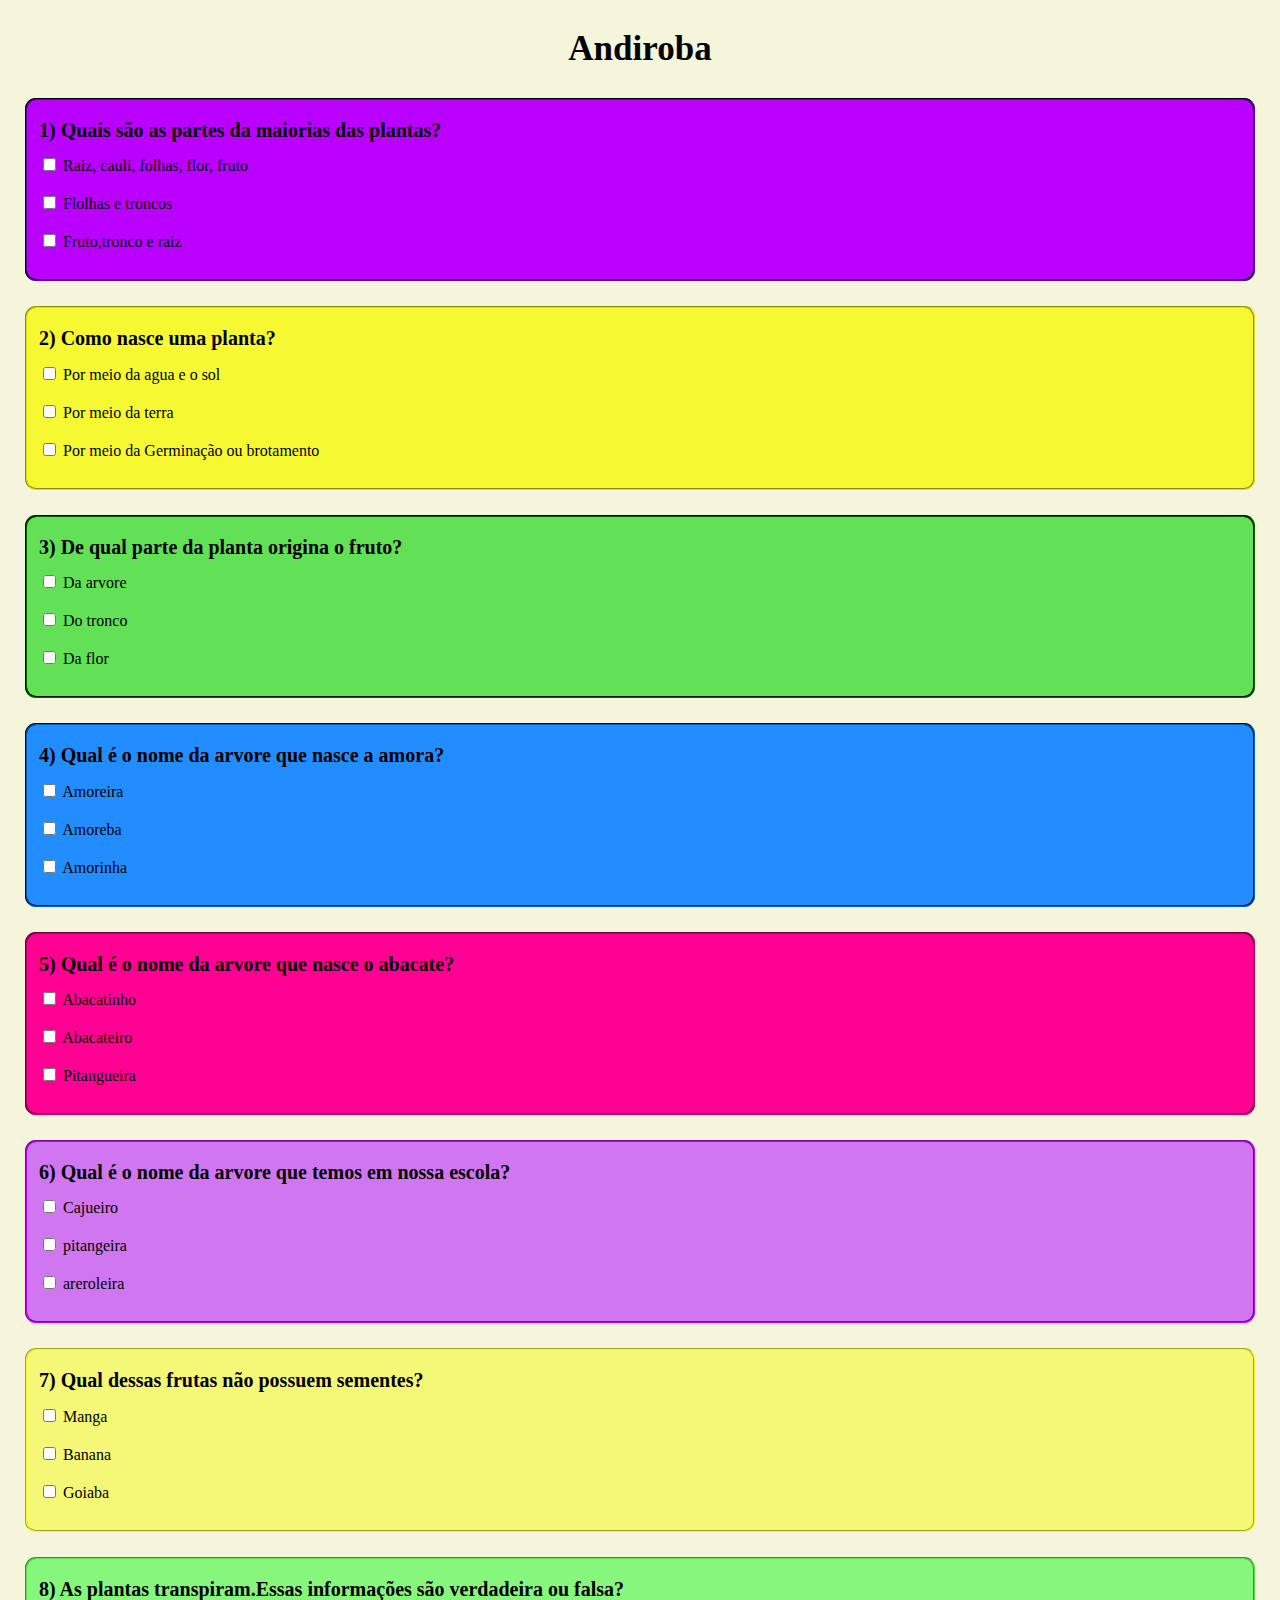
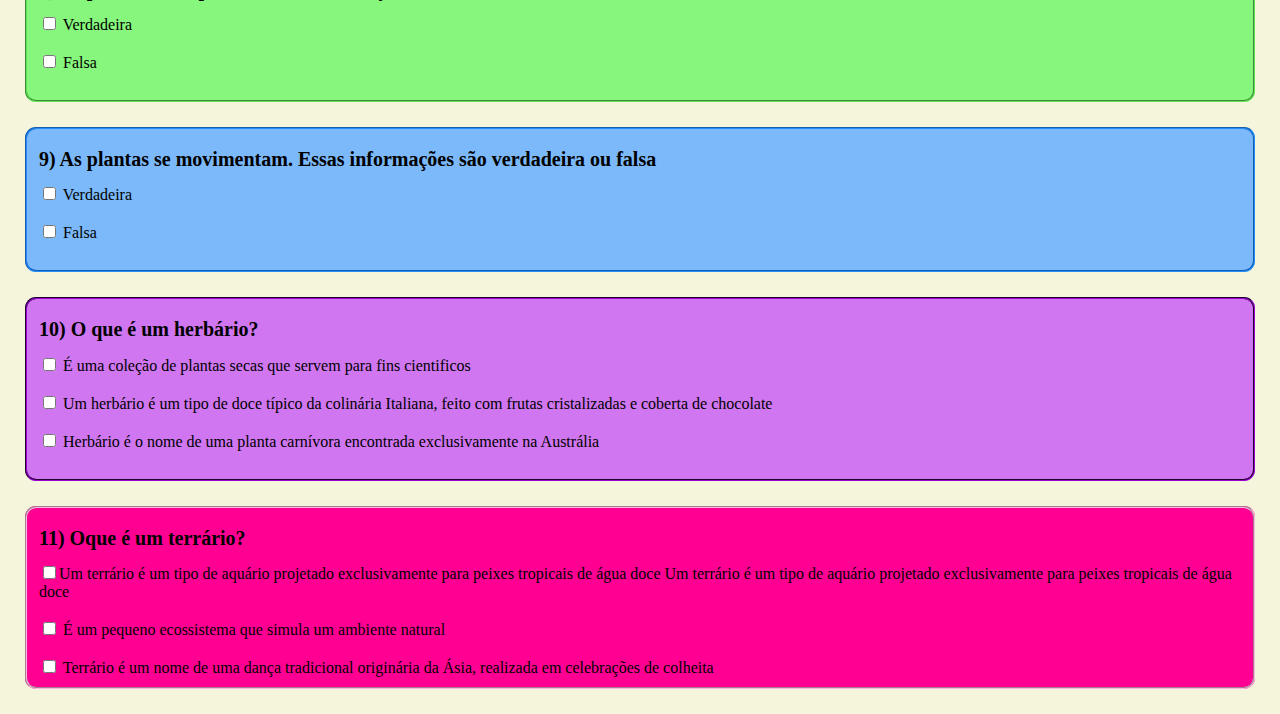
<file: quiz.html>
<!DOCTYPE html>
<html lang="en">
<head>
    <meta charset="UTF-8">
    <meta name="viewport" content="width=device-width, initial-scale=1.0">
    <title>Document</title>
    <link rel="stylesheet" href="quiz.css">
</head>
<body>
    <form>
        <h2>Andiroba</h1>
        <fieldset class="d1">
            <h1>1) Quais são as partes da maiorias das plantas?</h1>

            <input type="checkbox" name="size" id="size_1" value="Raiz, cauli, folhas, flor, fruto">
            <label for="size_1">Raiz, cauli, folhas, flor, fruto</label><br><br>

            <input type="checkbox" name="size" id="size_1" value="Flolhas e troncos">
            <label for="size_1">Flolhas e troncos</label><br><br>

            <input type="checkbox" name="size" id="size_1" value="Fruto,tronco e raiz">
            <label for="size_1">Fruto,tronco e raiz</label><br><br>

        
        </fieldset>

        <fieldset class="d2">
            <h1>2) Como nasce uma planta?</h1>

            <input type="checkbox" name="size" id="size_1" value="Por meio da agua e o sol">
            <label for="size_1">Por meio da agua e o sol</label><br><br>

            <input type="checkbox" name="size" id="size_1" value="Por meio da terra">
            <label for="size_1">Por meio da terra</label><br><br>

            <input type="checkbox" name="size" id="size_1" value="Por meio da Germinação ou brotamento ">
            <label for="size_1">Por meio da Germinação ou brotamento</label><br><br>

        </fieldset>

        <fieldset class="d3">
            <h1>3) De qual parte da planta origina o fruto?</h1>

            <input type="checkbox" name="size" id="size_1" value="Da arvore">
            <label for="size_1">Da arvore</label><br><br>

            <input type="checkbox" name="size" id="size_1" value="Do tronco">
            <label for="size_1">Do tronco</label><br><br>

            <input type="checkbox" name="size" id="size_1" value="Da flor">
            <label for="size_1">Da flor</label><br><br>

        
        </fieldset>

        <fieldset class="d4">
            <h1>4) Qual é o nome da arvore que nasce a amora?</h1>

            <input type="checkbox" name="size" id="size_1" value="Amoreira">
            <label for="size_1">Amoreira</label><br><br>

            <input type="checkbox" name="size" id="size_1" value="Amoreba">
            <label for="size_1">Amoreba</label><br><br>

            <input type="checkbox" name="size" id="size_1" value="Amorinha">
            <label for="size_1">Amorinha</label><br><br>

        
        </fieldset>

        <fieldset class="d5">
            <h1>5) Qual é o nome da arvore que nasce o abacate?</h1>

            <input type="checkbox" name="size" id="size_1" value="Abacatinho">
            <label for="size_1">Abacatinho</label><br><br>

            <input type="checkbox" name="size" id="size_1" value="Abacateiro">
            <label for="size_1">Abacateiro</label><br><br>

            <input type="checkbox" name="size" id="size_1" value="Pitangueira">
            <label for="size_1">Pitangueira</label><br><br>

        
        </fieldset>

        <fieldset class="d6">
            <h1>6) Qual é o nome da arvore que temos em nossa escola?</h1>

            <input type="checkbox" name="size" id="size_1" value="Cajueiro">
            <label for="size_1">Cajueiro</label><br><br>

            <input type="checkbox" name="size" id="size_1" value="pitangeira">
            <label for="size_1">pitangeira</label><br><br>

            <input type="checkbox" name="size" id="size_1" value="areroleira">
            <label for="size_1">areroleira</label><br><br> 
        </fieldset>

     <fieldset class="d7">
            <h1>7) Qual dessas frutas não possuem sementes?</h1>

            <input type="checkbox" name="size" id="size_1" value="Manga">
            <label for="size_1">Manga</label><br><br>

            <input type="checkbox" name="size" id="size_1" value="Banana">
            <label for="size_1">Banana</label><br><br>

            <input type="checkbox" name="size" id="size_1" value="Goiaba">
            <label for="size_1">Goiaba</label><br><br> 
        

    </fieldset>   
            

    <fieldset class="d8">
        <h1>8) As plantas transpiram.Essas informações são verdadeira ou falsa?</h1>

        <input type="checkbox" name="size" id="size_1" value="Verdadeira">
        <label for="size_1">Verdadeira</label><br><br>

        <input type="checkbox" name="size" id="size_1" value="Falsa">
        <label for="size_1">Falsa</label><br><br>

        
    

</fieldset>   
           

<fieldset class="d9">
    <h1>9) As plantas se movimentam. Essas informações são verdadeira ou falsa</h1>
        <input type="checkbox" name="size" id="size_1" value="Verdadeira">
        <label for="size_1">Verdadeira</label><br><br>

        <input type="checkbox" name="size" id="size_1" value="Falsa">
        <label for="size_1">Falsa</label><br><br>

</fieldset>   
       

<fieldset class="d10">
    <h1>10) O que é um herbário?</h1>

        <input type="checkbox" name="size" id="size_1" value="É uma coleção de plantas secas que servem para fins cientificos">
        <label for="size_1">É uma coleção de plantas secas que servem para fins cientificos</label><br><br>

        <input type="checkbox" name="size" id="size_1" value="Um herbário é um tipo de doce típico da colinária Italiana, feito com frutas cristalizadas e coberta de chocolate ">
        <label for="size_1">Um herbário é um tipo de doce típico da colinária Italiana, feito com frutas cristalizadas e coberta de chocolate</label><br><br>

        <input type="checkbox" name="size" id="size_1" value="Herbário é o nome de uma planta carnívora encontrada exclusivamente na Austrália ">
            <label for="size_1">Herbário é o nome de uma planta carnívora encontrada exclusivamente na Austrália</label><br><br> 

</fieldset>   


<fieldset class="d11">
    <h1>11) Oque é um terrário?</h1>

        <input type="checkbox" name="size" id="size_1" value="">Um terrário é um tipo de aquário projetado exclusivamente para peixes tropicais de água doce 
        <label for="size_1">Um terrário é um tipo de aquário projetado exclusivamente para peixes tropicais de água doce </label><br><br>

        <input type="checkbox" name="size" id="size_1" value="É um pequeno ecossistema que simula um ambiente natural ">
        <label for="size_1">É um pequeno ecossistema que simula um ambiente natural</label><br><br>

        <input type="checkbox" name="size" id="size_1" value="Terrário é um nome de uma dança tradicional originária da Ásia, realizada em celebrações de colheita  ">
            <label for="size_1">Terrário é um nome de uma dança tradicional originária da Ásia, realizada em celebrações de colheita
</fieldset>   


    </form>
</body>
</html>
</file>
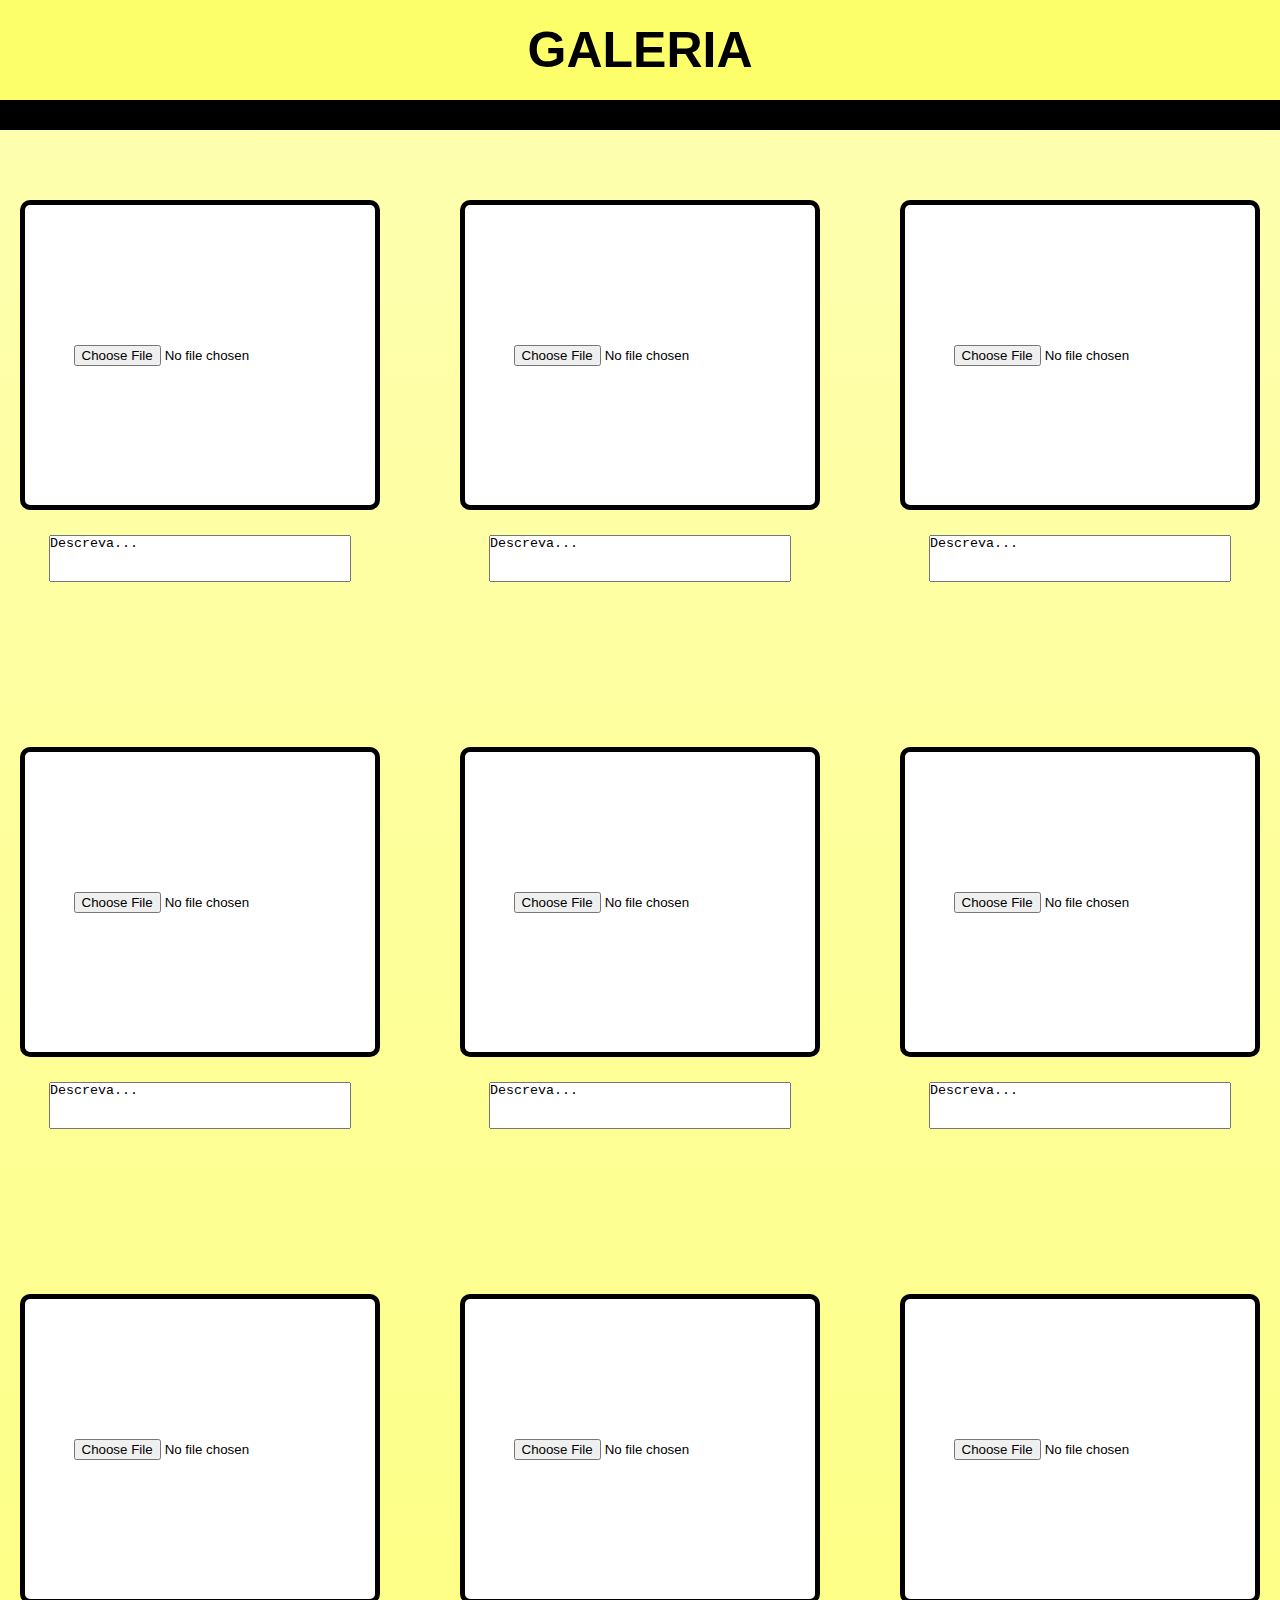
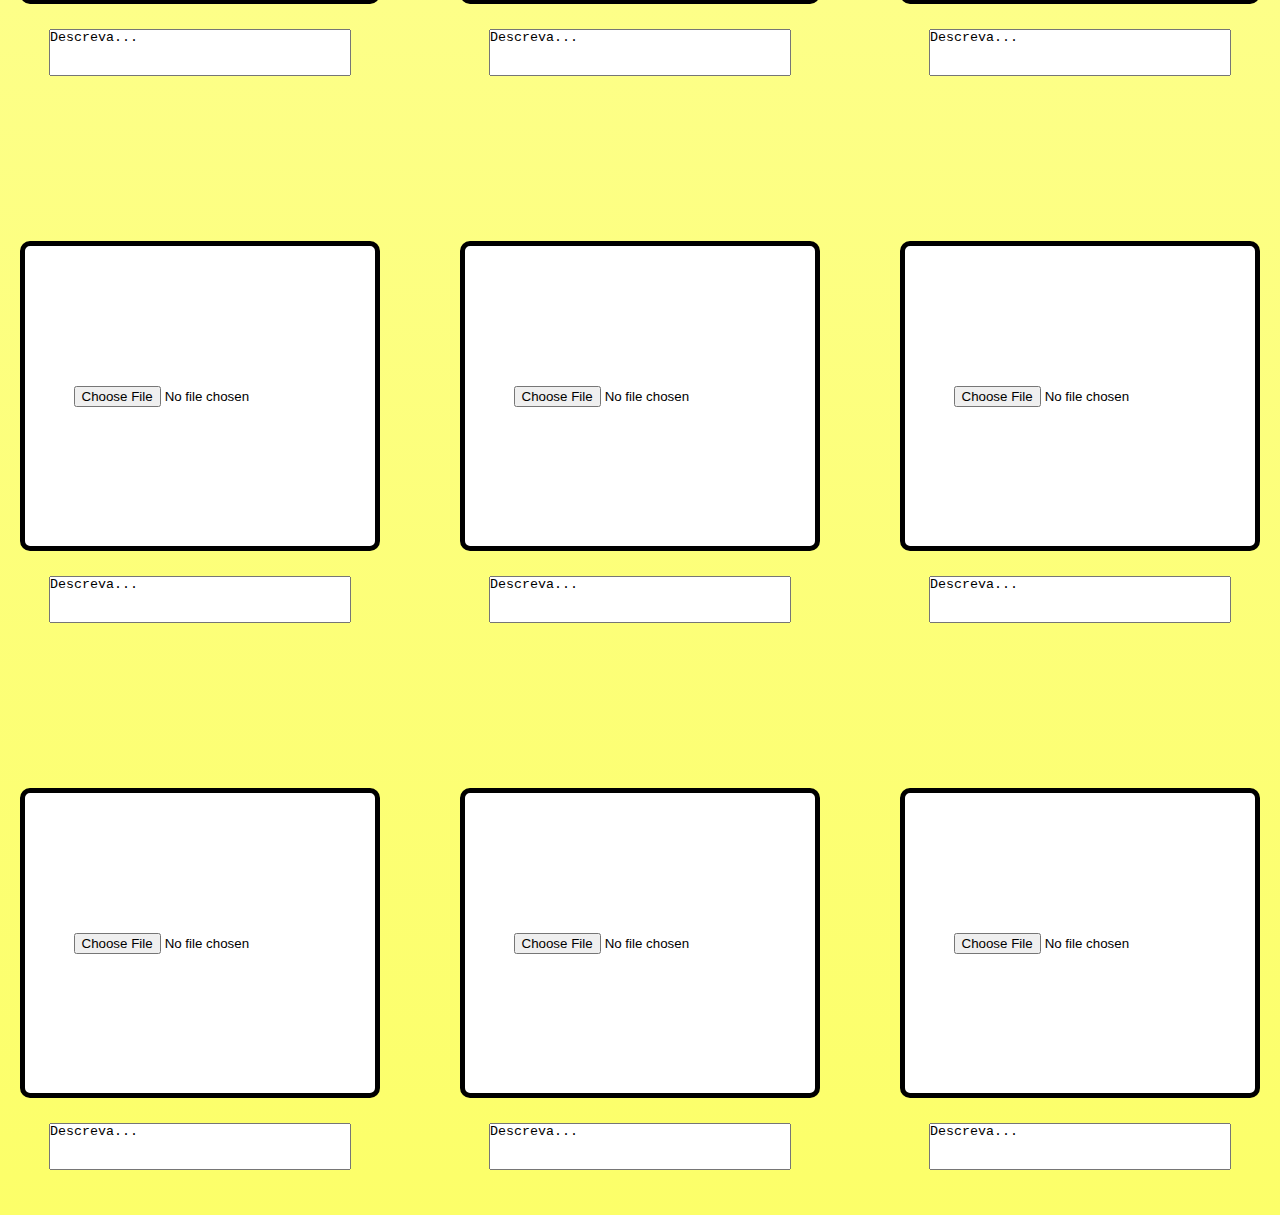
<file: Projeto_Coracao_verde-main/CaixaEletronico-main/front_end/HTML/galeria.html>
<!DOCTYPE html>
<html lang="en">
<head>
    <meta charset="UTF-8">
    <meta name="viewport" content="wclassth=device-width, initial-scale=1.0">
    <title>Aprenda sobre Biomas Amazona</title>
    <link rel="stylesheet" href="../CSS/galeria.css">
</head>
<body>
    <header>
        <h1>GALERIA</h1>
    </header>

    <div id="conteudo">
        <div class="card">
            <div class="quadros">
                <input type="file" class="imagem" name="imagem" accept="image" required>
            </div>
            <textarea name="descricao" rows="3">Descreva...</textarea>
        </div>
        
        <div class="card">
            <div class="quadros">
                <input type="file" class="imagem" name="imagem" accept="image" required>
            </div>
            <textarea name="descricao" rows="3">Descreva...</textarea>
        </div>

        <div class="card">
            <div class="quadros">
                <input type="file" class="imagem" name="imagem" accept="image" required>
            </div>
            <textarea name="descricao" rows="3">Descreva...</textarea>
        </div>

        <div class="card">
            <div class="quadros">
                <input type="file" class="imagem" name="imagem" accept="image" required>
            </div>
            <textarea name="descricao" rows="3">Descreva...</textarea>
        </div>

        <div class="card">
            <div class="quadros">
                <input type="file" class="imagem" name="imagem" accept="image" required>
            </div>
            <textarea name="descricao" rows="3">Descreva...</textarea>
        </div>

        <div class="card">
            <div class="quadros">
                <input type="file" class="imagem" name="imagem" accept="image" required>
            </div>
            <textarea name="descricao" rows="3">Descreva...</textarea>
        </div>

        <div class="card">
            <div class="quadros">
                <input type="file" class="imagem" name="imagem" accept="image" required>
            </div>
            <textarea name="descricao" rows="3">Descreva...</textarea>
        </div>
  
        <div class="card">
            <div class="quadros">
               
                <input type="file" class="imagem" name="imagem" accept="image" required>
            </div>
            <textarea name="descricao" rows="3">Descreva...</textarea>
        </div>

        <div class="card">
            <div class="quadros">
                <input type="file" class="imagem" name="imagem" accept="image" required>
            </div>
            <textarea name="descricao" rows="3">Descreva...</textarea>
        </div>

        <div class="card">
            <div class="quadros">
                <input type="file" class="imagem" name="imagem" accept="image" required>
            </div>
            <textarea name="descricao" rows="3">Descreva...</textarea>
        </div>

        <div class="card">
            <div class="quadros">
                <input type="file" class="imagem" name="imagem" accept="image" required>
            </div>
            <textarea name="descricao" rows="3">Descreva...</textarea>
        </div>

        <div class="card">
            <div class="quadros">
                <input type="file" class="imagem" name="imagem" accept="image" required>
            </div>
            <textarea name="descricao" rows="3">Descreva...</textarea>
        </div>

        <div class="card">
            <div class="quadros">
                <input type="file" class="imagem" name="imagem" accept="image" required>
            </div>
            <textarea name="descricao" rows="3">Descreva...</textarea>
        </div>

        <div class="card">
            <div class="quadros">
                <input type="file" class="imagem" name="imagem" accept="image" required>
            </div>
            <textarea name="descricao" rows="3">Descreva...</textarea>
        </div>

        <div class="card">
            <div class="quadros">
                <input type="file" class="imagem" name="imagem" accept="image" required>
            </div>
            <textarea name="descricao" rows="3">Descreva...</textarea>
        </div>

    </div>

</body>
</html>
</file>
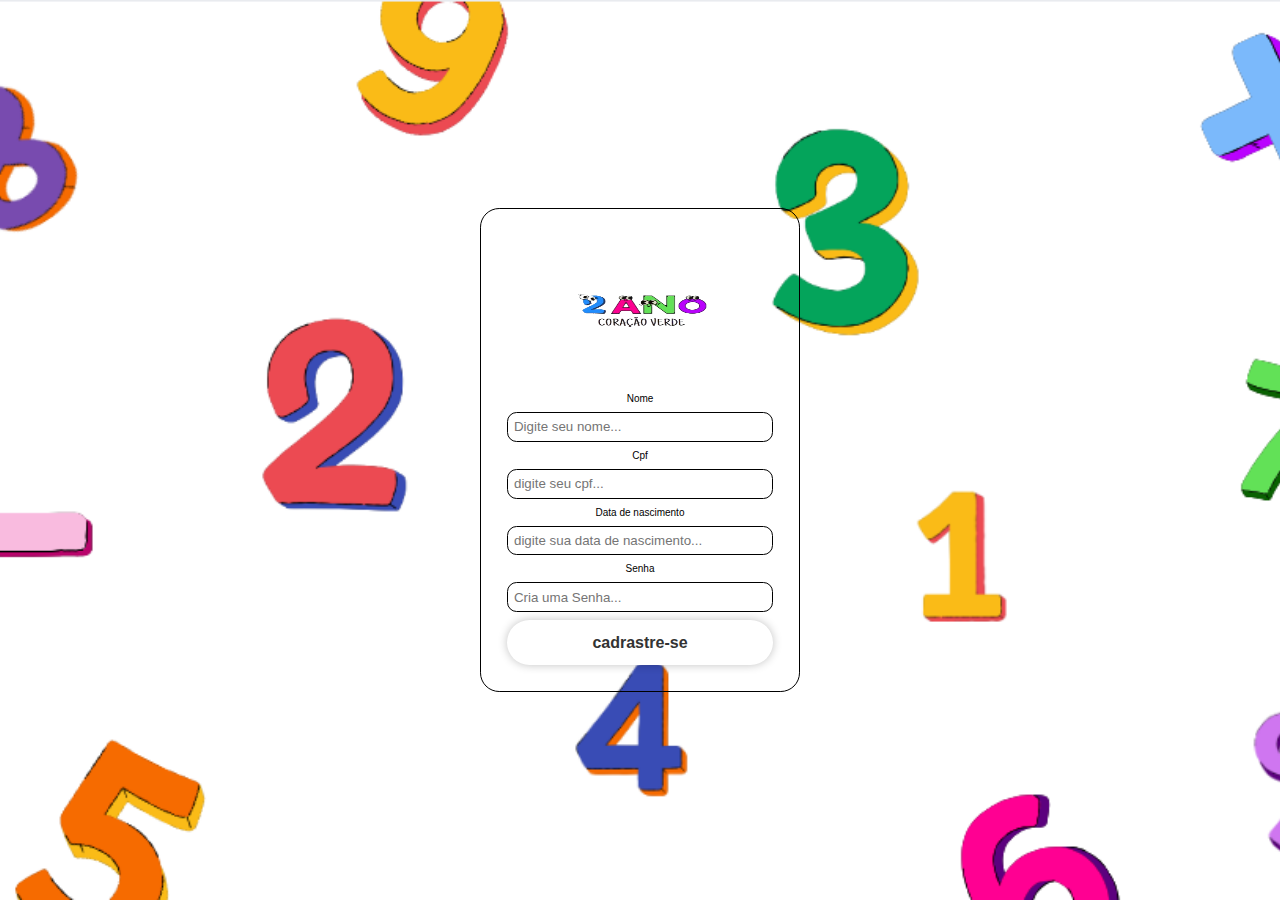
<file: Projeto_Coracao_verde-main/CaixaEletronico-main/front_end/HTML/index_cadastro.html>
<!DOCTYPE html>
<html lang="br">
    <head>
        <meta charset="UTF-8">
        <meta name="viewport" content="width=device-width, initial-scale=1.0">
        <title>Cadastro</title>
       <link rel="stylesheet" href="../CSS/index_cadastro.css">
    </head>
    <body>
        <div id="root">
            <section>
                <img src="../img/logo.png" 
                    alt="Logo "
                />
                <label for="Nome">Nome</label>
                <input 
                    type="text" 
                    name="Nome:" 
                    id="Nome" 
                    class="campo_texto"
                    placeholder="Digite seu nome..."
                />

                <label for="cpf">Cpf</label>
                <input 
                    type="text" 
                    name="cpf" 
                    id="cpf" 
                    class="campo_texto"
                    placeholder="digite seu cpf..."
                />

                <label for="Data de nascimento">Data de nascimento</label>
                <input 
                    type="text" 
                    name="Data de nascimento" 
                    id="dt_nascimento" 
                    class="campo_texto"
                    placeholder="digite sua data de nascimento..."
                />

                <label for="Senha">Senha</label>
                <input 
                    type="text" 
                    name="senha" 
                    id="senha" 
                    class="campo_texto"
                    placeholder="Cria uma Senha..."
                />

                <button id="botaoEntrar">cadrastre-se</button>
               
            </section>
        </div>

        <script src="../JS/index.js"></script>
    </body>
</html>
</file>
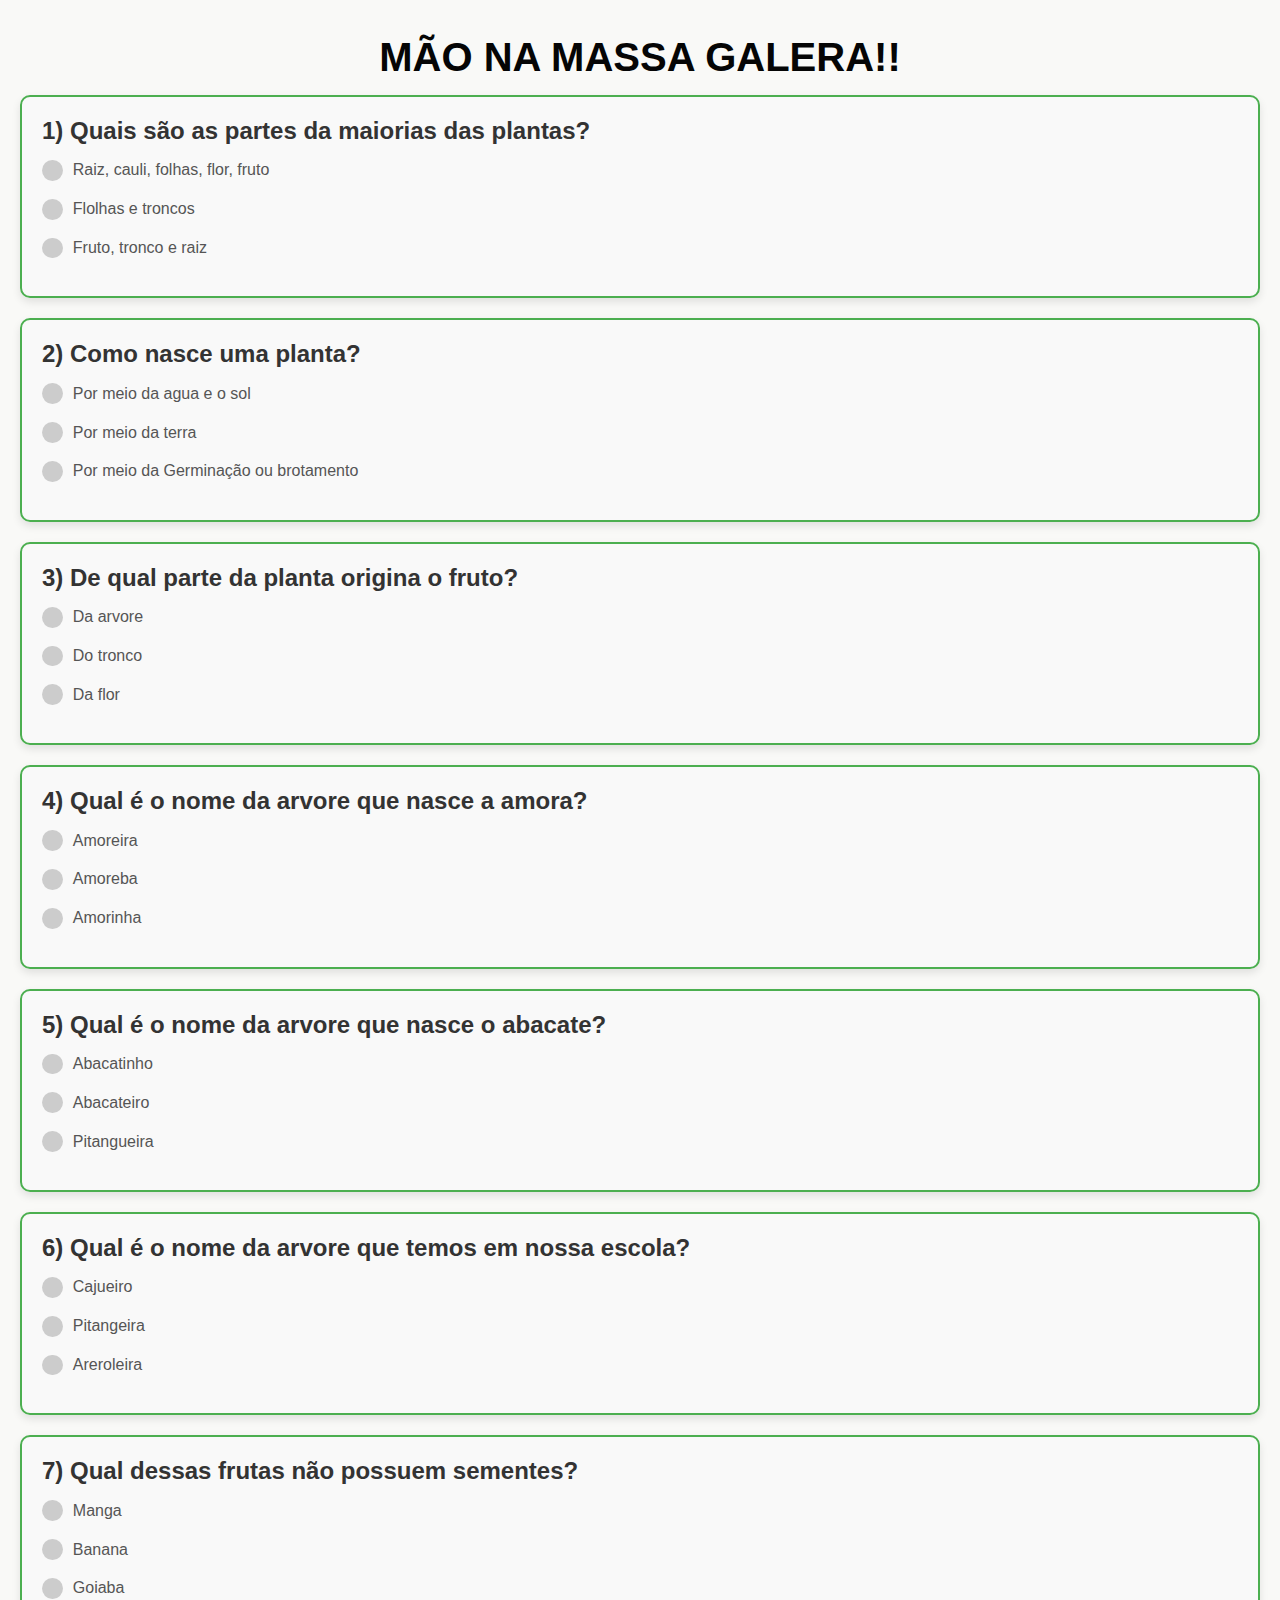
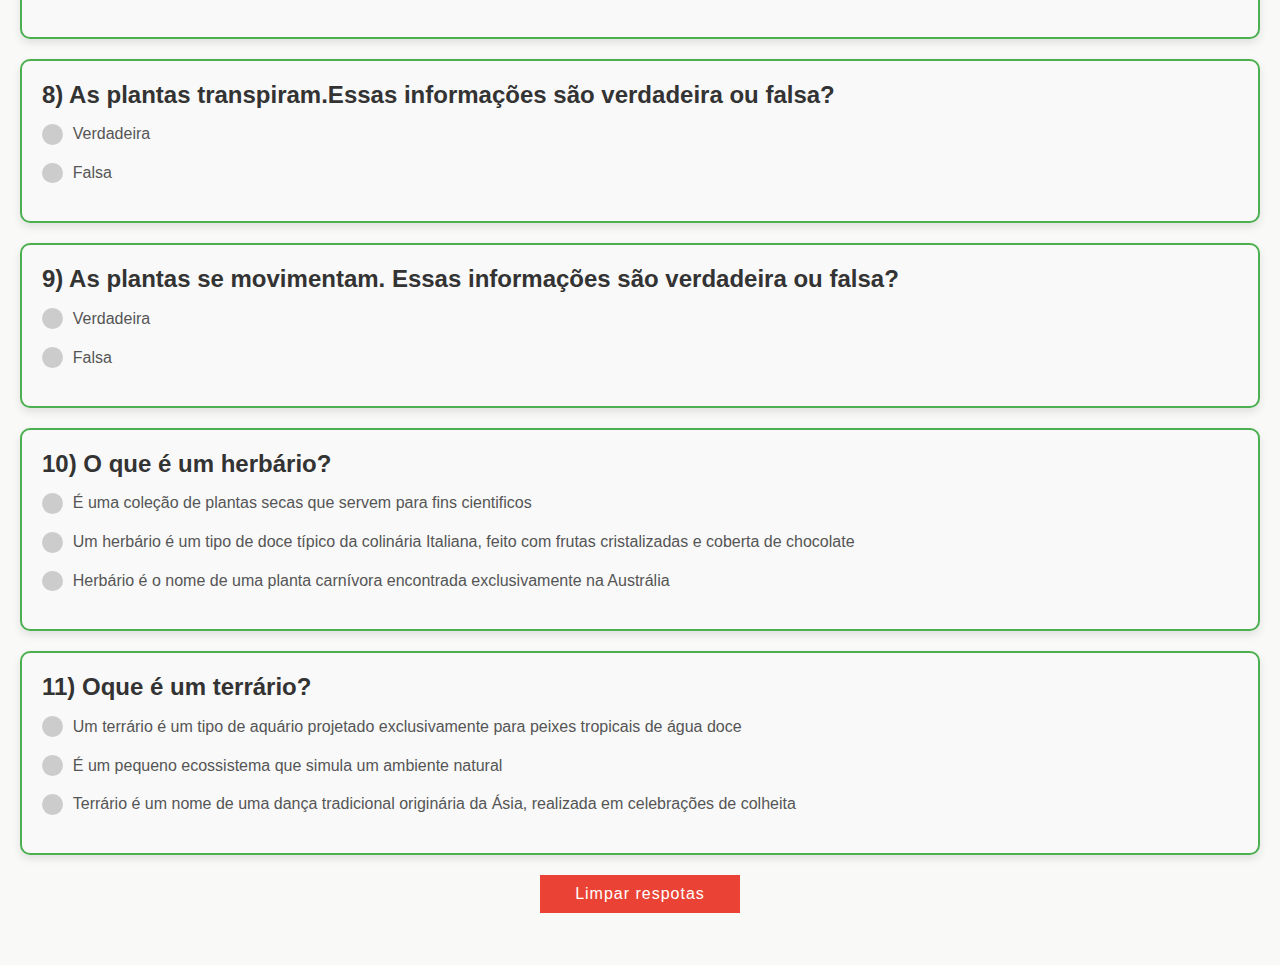
<file: Projeto_Coracao_verde-main/CaixaEletronico-main/front_end/HTML/quiz.html>
<!DOCTYPE html>
<html lang="en">
<head>
    <meta charset="UTF-8">
    <meta name="viewport" content="width=device-width, initial-scale=1.0">
    <title>Document</title>
    <link rel="stylesheet" href="../CSS/quiz.css">
    <link href='https://unpkg.com/boxicons@2.1.4/css/boxicons.min.css' rel='stylesheet'>
</head>
<body>
    <form>
        <h2>Mão na massa galera!!</h1>
        <fieldset class="d1 fieldset">
            <h1>1) Quais são as partes da maiorias das plantas?</h1>

            <label class="container">
                <input type="checkbox" name="size" id="size_1" value="Raiz, cauli, folhas, flor, fruto" class="correto">
                <div class="checkmark"></div>
                Raiz, cauli, folhas, flor, fruto
            </label><br>

            <label class="container">
                <input type="checkbox" name="size" id="size_2" value="Flolhas e troncos">
                <div class="checkmark"></div>
                Flolhas e troncos
            </label><br>

            <label class="container">
                <input type="checkbox" name="size" id="size_3" value="ruto, tronco e raiz">
                <div class="checkmark"></div>
                Fruto, tronco e raiz
            </label><br>

            <div class="alert_div feedback_div">
                <svg stroke="currentColor" viewBox="0 0 24 24" fill="none" xmlns="http://www.w3.org/2000/svg">
                    <path d="M13 16h-1v-4h1m0-4h.01M21 12a9 9 0 11-18 0 9 9 0 0118 0z"
                          stroke-width="2" stroke-linejoin="round" stroke-linecap="round"></path>
                </svg>
                <p class="feedback"></p>
            </div>
        </fieldset>

        <fieldset class="d2 fieldset">
            <h1>2) Como nasce uma planta? </h1>

            <label class="container">
                <input type="checkbox" name="size" id="size_1" value="Por meio da agua e o sol">
                <div class="checkmark"></div>
                Por meio da agua e o sol
            </label><br>

            <label class="container">
                <input type="checkbox" name="size" id="size_2" value="Por meio da terra">
                <div class="checkmark"></div>
                Por meio da terra
            </label><br>

            <label class="container">
                <input type="checkbox" name="size" id="size_3" value="Por meio da Germinação ou brotamento" class="correto">
                <div class="checkmark"></div>
                Por meio da Germinação ou brotamento
            </label><br>

            <div class="alert_div feedback_div">
                <svg stroke="currentColor" viewBox="0 0 24 24" fill="none" xmlns="http://www.w3.org/2000/svg">
                    <path d="M13 16h-1v-4h1m0-4h.01M21 12a9 9 0 11-18 0 9 9 0 0118 0z"
                          stroke-width="2" stroke-linejoin="round" stroke-linecap="round"></path>
                </svg>
                <p class="feedback"></p>
            </div>
        </fieldset>

        <fieldset class="d3 fieldset">
            <h1>3) De qual parte da planta origina o fruto?</h1>

            <label class="container">
                <input type="checkbox" name="size" id="size_1" value="Da arvore">
                <div class="checkmark"></div>
                Da arvore
            </label><br>

            <label class="container">
                <input type="checkbox" name="size" id="size_2" value="Do tronco">
                <div class="checkmark"></div>
                Do tronco
            </label><br>

            <label class="container">
                <input type="checkbox" name="size" id="size_3" value="Da flor" class="correto">
                <div class="checkmark"></div>
                Da flor
            </label><br>

            <div class="alert_div feedback_div">
                <svg stroke="currentColor" viewBox="0 0 24 24" fill="none" xmlns="http://www.w3.org/2000/svg">
                    <path d="M13 16h-1v-4h1m0-4h.01M21 12a9 9 0 11-18 0 9 9 0 0118 0z"
                          stroke-width="2" stroke-linejoin="round" stroke-linecap="round"></path>
                </svg>
                <p class="feedback"></p>
            </div>
        </fieldset>

        <fieldset class="d4 fieldset">
            <h1>4) Qual é o nome da arvore que nasce a amora?</h1>

            <label class="container">
                <input type="checkbox" name="size" id="size_1" value="Amoreira" class="correto">
                <div class="checkmark"></div>
                Amoreira
            </label><br>

            <label class="container">
                <input type="checkbox" name="size" id="size_2" value="Amoreba">
                <div class="checkmark"></div>
                Amoreba
            </label><br>

            <label class="container">
                <input type="checkbox" name="size" id="size_3" value="Amorinha">
                <div class="checkmark"></div>
                Amorinha
            </label><br>
            
            <div class="alert_div feedback_div">
                <svg stroke="currentColor" viewBox="0 0 24 24" fill="none" xmlns="http://www.w3.org/2000/svg">
                    <path d="M13 16h-1v-4h1m0-4h.01M21 12a9 9 0 11-18 0 9 9 0 0118 0z"
                          stroke-width="2" stroke-linejoin="round" stroke-linecap="round"></path>
                </svg>
                <p class="feedback"></p>
            </div>
        </fieldset>

        <fieldset class="d5 fieldset">
            <h1>5) Qual é o nome da arvore que nasce o abacate?</h1>

            <label class="container">
                <input type="checkbox" name="size" id="size_1" value="Abacatinho">
                <div class="checkmark"></div>
                Abacatinho
            </label><br>

            <label class="container">
                <input type="checkbox" name="size" id="size_2" value="Abacateiro" class="correto">
                <div class="checkmark"></div>
                Abacateiro
            </label><br>

            <label class="container">
                <input type="checkbox" name="size" id="size_3" value="Pitangueira">
                <div class="checkmark"></div>
                Pitangueira
            </label><br>
            
            <div class="alert_div feedback_div">
                <svg stroke="currentColor" viewBox="0 0 24 24" fill="none" xmlns="http://www.w3.org/2000/svg">
                    <path d="M13 16h-1v-4h1m0-4h.01M21 12a9 9 0 11-18 0 9 9 0 0118 0z"
                          stroke-width="2" stroke-linejoin="round" stroke-linecap="round"></path>
                </svg>
                <p class="feedback"></p>
            </div>
        </fieldset>

        <fieldset class="d6 fieldset">
            <h1>6) Qual é o nome da arvore que temos em nossa escola?</h1>

            <label class="container">
                <input type="checkbox" name="size" id="size_1" value="Cajueiro">
                <div class="checkmark"></div>
                Cajueiro
            </label><br>

            <label class="container">
                <input type="checkbox" name="size" id="size_2" value="Pitangeira">
                <div class="checkmark"></div>
                Pitangeira
            </label><br>

            <label class="container">
                <input type="checkbox" name="size" id="size_3" value="Areroleira" class="correto">
                <div class="checkmark"></div>
                Areroleira
            </label><br>
            
            <div class="alert_div feedback_div">
                <svg stroke="currentColor" viewBox="0 0 24 24" fill="none" xmlns="http://www.w3.org/2000/svg">
                    <path d="M13 16h-1v-4h1m0-4h.01M21 12a9 9 0 11-18 0 9 9 0 0118 0z"
                          stroke-width="2" stroke-linejoin="round" stroke-linecap="round"></path>
                </svg>
                <p class="feedback"></p>
            </div>
        </fieldset>

        <fieldset class="d7 fieldset">
            <h1>7) Qual dessas frutas não possuem sementes?</h1>

            <label class="container">
                <input type="checkbox" name="size" id="size_1" value="Manga">
                <div class="checkmark"></div>
                Manga
            </label><br>

            <label class="container">
                <input type="checkbox" name="size" id="size_2" value="Banana" class="correto">
                <div class="checkmark"></div>
                Banana
            </label><br>

            <label class="container">
                <input type="checkbox" name="size" id="size_3" value="Goiaba">
                <div class="checkmark"></div>
                Goiaba
            </label><br>
            
            <div class="alert_div feedback_div">
                <svg stroke="currentColor" viewBox="0 0 24 24" fill="none" xmlns="http://www.w3.org/2000/svg">
                    <path d="M13 16h-1v-4h1m0-4h.01M21 12a9 9 0 11-18 0 9 9 0 0118 0z"
                          stroke-width="2" stroke-linejoin="round" stroke-linecap="round"></path>
                </svg>
                <p class="feedback"></p>
            </div>
        </fieldset>   
            

        <fieldset class="d8 fieldset">
            <h1>8) As plantas transpiram.Essas informações são verdadeira ou falsa?</h1>

            <label class="container">
                <input type="checkbox" name="size" id="size_1" value="Verdadeira" class="correto">
                <div class="checkmark"></div>
                Verdadeira
            </label><br>

            <label class="container">
                <input type="checkbox" name="size" id="size_2" value="Falsa">
                <div class="checkmark"></div>
                Falsa
            </label><br>
            
            <div class="alert_div feedback_div">
                <svg stroke="currentColor" viewBox="0 0 24 24" fill="none" xmlns="http://www.w3.org/2000/svg">
                    <path d="M13 16h-1v-4h1m0-4h.01M21 12a9 9 0 11-18 0 9 9 0 0118 0z"
                          stroke-width="2" stroke-linejoin="round" stroke-linecap="round"></path>
                </svg>
                <p class="feedback"></p>
            </div>
        </fieldset>       

        <fieldset class="d9 fieldset">
            <h1>9) As plantas se movimentam. Essas informações são verdadeira ou falsa?</h1>

            <label class="container">
                <input type="checkbox" name="size" id="size_1" value="Verdadeira" class="correto">
                <div class="checkmark"></div>
                Verdadeira
            </label><br>

            <label class="container">
                <input type="checkbox" name="size" id="size_2" value="Falsa">
                <div class="checkmark"></div>
                Falsa
            </label><br>
            
            <div class="alert_div feedback_div">
                <svg stroke="currentColor" viewBox="0 0 24 24" fill="none" xmlns="http://www.w3.org/2000/svg">
                    <path d="M13 16h-1v-4h1m0-4h.01M21 12a9 9 0 11-18 0 9 9 0 0118 0z"
                          stroke-width="2" stroke-linejoin="round" stroke-linecap="round"></path>
                </svg>
                <p class="feedback"></p>
            </div>
        </fieldset>   
       
        <fieldset class="d10 fieldset">
            <h1>10) O que é um herbário?</h1>

            <label class="container">
                <input type="checkbox" name="size" id="size_1" value="É uma coleção de plantas secas que servem para fins cientificos" class="correto">
                <div class="checkmark"></div>
                É uma coleção de plantas secas que servem para fins cientificos
            </label><br>

            <label class="container">
                <input type="checkbox" name="size" id="size_2" value="Um herbário é um tipo de doce típico da colinária Italiana, feito com frutas cristalizadas e coberta de chocolate">
                <div class="checkmark"></div>
                Um herbário é um tipo de doce típico da colinária Italiana, feito com frutas cristalizadas e coberta de chocolate
            </label><br>

            <label class="container">
                <input type="checkbox" name="size" id="size_3" value="Herbário é o nome de uma planta carnívora encontrada exclusivamente na Austrália">
                <div class="checkmark"></div>
                Herbário é o nome de uma planta carnívora encontrada exclusivamente na Austrália
            </label><br>
            
            <div class="alert_div feedback_div">
                <svg stroke="currentColor" viewBox="0 0 24 24" fill="none" xmlns="http://www.w3.org/2000/svg">
                    <path d="M13 16h-1v-4h1m0-4h.01M21 12a9 9 0 11-18 0 9 9 0 0118 0z"
                          stroke-width="2" stroke-linejoin="round" stroke-linecap="round"></path>
                </svg>
                <p class="feedback"></p>
            </div>
        </fieldset>   

        <fieldset class="d11 fieldset">
            <h1>11) Oque é um terrário?</h1>

            <label class="container">
                <input type="checkbox" name="size" id="size_1" value="Um terrário é um tipo de aquário projetado exclusivamente para peixes tropicais de água doce">
                <div class="checkmark"></div>
                Um terrário é um tipo de aquário projetado exclusivamente para peixes tropicais de água doce
            </label><br>

            <label class="container">
                <input type="checkbox" name="size" id="size_2" value="É um pequeno ecossistema que simula um ambiente natural" class="correto">
                <div class="checkmark"></div>
                É um pequeno ecossistema que simula um ambiente natural
            </label><br>

            <label class="container">
                <input type="checkbox" name="size" id="size_3" value="Terrário é um nome de uma dança tradicional originária da Ásia, realizada em celebrações de colheita">
                <div class="checkmark"></div>
                Terrário é um nome de uma dança tradicional originária da Ásia, realizada em celebrações de colheita
            </label><br>
                
            <div class="alert_div feedback_div">
                <svg stroke="currentColor" viewBox="0 0 24 24" fill="none" xmlns="http://www.w3.org/2000/svg">
                    <path d="M13 16h-1v-4h1m0-4h.01M21 12a9 9 0 11-18 0 9 9 0 0118 0z"
                          stroke-width="2" stroke-linejoin="round" stroke-linecap="round"></path>
                </svg>
                <p class="feedback"></p>
            </div>
        </fieldset>   
    </form>

    <div class="div_btn">
        <button class="btn_limpar" onclick="limparRespostas(); pop_up_limpar();">Limpar respotas</button>
    </div>

    <div class="alert_sucesso_div">
        <svg stroke="currentColor" viewBox="0 0 24 24" fill="none" xmlns="http://www.w3.org/2000/svg">
            <path d="M13 16h-1v-4h1m0-4h.01M21 12a9 9 0 11-18 0 9 9 0 0118 0z"
                  stroke-width="2" stroke-linejoin="round" stroke-linecap="round"></path>
        </svg>
        <p>Respostas limpas com sucesso!</p>
    </div>

    <script src="../JS/quiz.js"></script>
</body>
</html>
</file>
<file: quiz.css>
body{
    margin: 0%;
    padding: 0%;
    color:rgb(5, 5, 5);
    background-color: beige;
}
h2{
    justify-content: center;
    display: flex;
    align-items: center;
   font-size: 35px;
}

h1{
   display: flex;
   font-size: 20px; 
}
 

h1{
    display: flex;
    font-size: 20px; 
 }
 

 h1{
    display: flex;
    font-size: 20px; 
 }
  
 h1{
    display: flex;
    font-size: 20px; 
 }


 h1{
    display: flex;
    font-size: 20px; 
 }


 h1{
    display: flex;
    font-size: 20px; 
 }


 h1{
    display: flex;
    font-size: 20px; 
 }


 h1{
    display: flex;
    font-size: 20px; 
 }

 h1{
    display: flex;
    font-size: 20px; 
 }

.d1{
    margin: 25px;
    background-color: #ba01ff;
    color: black;
    border-color: rgb(42, 5, 76);
    border-radius: 11px;
    
}

.d2{
    margin: 25px;
    background-color:#f6f932;
    color: black;
    border-color: #dde01a;
    border-radius: 11px;
    
}

.d3{
    margin: 25px;
    background-color:#62e157;
    color: black;
    border-color:#096101;
    border-radius: 11px;
    
}

.d4{
    margin: 25px;
    background-color:#228dff;
    color: black;
    border-color:#013770;
    border-radius: 11px;
    
}

.d5{
    margin: 25px;
    background-color:#ff0092;
    color: black;
    border-color:#b9036b;
    border-radius: 11px;
    
}


.d6{
    margin: 25px;
    background-color:#cf76f0;
    color: black;
    border-color:#ba01ff;
    border-radius: 11px;
    
}


.d7{
    margin: 25px;
    background-color:#f5f777;
    color: black;
    border-color:#f6f932;
    border-radius: 11px;
    
}


.d8{
    margin: 25px;
    background-color:#86f77c;
    color: black;
    border-color:#62e157;
    border-radius: 11px;
    
}



.d9{
    margin: 25px;
    background-color:#7bb9fb;
    color: black;
    border-color:#228dff;
    border-radius: 11px;
    
}


.d10{
    margin: 25px;
    background-color:#cf76f0;
    color: black;
    border-color:#5c017e;
    border-radius: 11px;
    
}


.d11{
    margin: 25px;
    background-color:#ff0092;
    color: black;
    border-color:#f9bbdf;
    border-radius: 11px;
    
}
</file>
<file: Projeto_Coracao_verde-main/CaixaEletronico-main/front_end/CSS/galeria.css>
*{
    margin: 0px;
    padding: 0px;
    
}*

body{
    background-color: rgb(0, 0, 0);
    
}
header{

    height: 100px;
    align-items: center;
    justify-content: center;
    display: flex;
    background-color: #fcff69;
    font-family: Impact, Haettenschweiler, 'Arial Narrow Bold', sans-serif;
    text-align: 10px;
}
h1{
    font-size: 50px;
    
}

#conteudo{
    display: grid;
    grid-template-columns:auto auto auto;
    margin-top:  30px;
    grid-gap: 50px;
    width: 100%;
    align-items: center;
    justify-content: center;
    background:linear-gradient(0deg,#fcff69, #feffae);
}

.card{
    display: flex;
    width: 300px;
    flex-direction: column;  
    justify-content: center;
    align-items: center;
    padding: 45px;
}

.card:hover{
    transform: scale(1.05);
    box-shadow: #000000;
}

.quadros{
    display: flex;
    flex-direction: column;
    width: 350px;
    height: 300px;
    border: 5px solid;
    color: #000000;
    border-radius: 10px;
    margin: 25px;
    background-color: white;  justify-content: center;
    align-items: center;    
   
}

.img{
    border: 2px solid;
    width: 280px;
    height: 180px;
}

textarea{
    resize: none;
    width: 100%;
    text-align: left;
}
.imagem{

    flex-direction: column;
}
</file>
<file: Projeto_Coracao_verde-main/CaixaEletronico-main/front_end/CSS/index_cadastro.css>
*{
        margin: 0px;
        padding: 0px;
        outline: 0px;
        box-sizing: border-box;
        font-family: 'Poppins', sans-serif;
    }
    

    body{
        display: flex;
        height: 100vh;
        width: 100vw;
        font-size: 62.5%;
        align-items: center;
        justify-content: center;
        background-image: url("../img/fundo.png");
        background-size: cover;
        background-position: center;
        font-family: 'Gill Sans', 'Gill Sans MT', Calibri, 'Trebuchet MS', sans-serif;
    }
    

    

    section{
        display: flex;
        flex-direction: column;
        align-items: center;
        gap: 0.5rem;
        width: 20rem;
        padding: 1.6rem;
        border: 0.07rem solid black;
        border-radius: 1.2rem;
    }

    img{
        width: 100%;
        height: 150px;
    }

    input{
        padding: 0.4rem;
        width: 100%;

        border: 0.07rem solid black;
        border-radius: 0.6rem;
    }

    button{
    width: 100%;
    height: 45px;
    background:#fff;
    border: none;
    outline: none; 
    border-radius: 40px; 
    box-shadow: 0 0 10px #0000003e; 
    cursor: pointer; 
    font-size: 16px; 
    color: #333;
    font-weight: 600;
    }

    a{
        font-size: 1rem;
    }
</file>
<file: Projeto_Coracao_verde-main/CaixaEletronico-main/front_end/CSS/quiz.css>
*{
    transition: .3s all;
    margin: 0;
    padding: 0;
    font-family: 'Poppins', sans-serif;
}

*::selection {
    background-color: rgba(210, 252, 231, 1);
    color: #000 !important;
    -webkit-text-fill-color: unset !important;
}

*::-webkit-scrollbar {
    width: 12px;
    height: 12px; 
    padding: 10px;
    background-color: transparent;
}
  
*::-webkit-scrollbar-track {
    background: transparent;
}
  
*::-webkit-scrollbar-thumb {
    background-color: #bbb;
    border-radius: 10px;
}

*::-webkit-scrollbar-thumb:hover {
    background-color: #aaa;
}

html{
    scroll-behavior: smooth;
}

body{
    color:rgb(5, 5, 5);
    background-color: #f9f9f7;
    padding: 20px;
}

h2{
    justify-content: center;
    display: flex;
    align-items: center;
    font-size: 40px;
    margin: 15px 0;
    text-transform: uppercase;
}

h1{
   display: flex;
   font-size: 20px; 
   font-family: Impact, Haettenschweiler, 'Arial Narrow Bold', sans-serif;
}

.alert_div{
    display: none;
    align-items: center;
    justify-content: center;
    background-color: rgba(220, 252, 231, 1);
    padding: 8px;
    border-radius: 8px;
    border-left: 4px solid rgba(34, 197, 94, 1);
    border-color: rgba(34, 197, 94, 1);
    transition: .3s all;
    height: 25px;
}

.alert_div.erro{
    background-color: rgba(254, 226, 226, 1) !important;
    border-left: 4px solid rgba(239, 68, 68, 1) !important;
    border-color: rgba(239, 68, 68, 1) !important;
}

.alert_div svg{
    width: 20px;
    height: 20px;
    margin-right: 4px;
}

.alert_div svg path{
    color: rgba(34, 197, 94, 1) !important;
}

.alert_div.erro svg path{
    color: rgba(239, 68, 68, 1) !important;
}

.alert_div p{
    color: rgba(20, 83, 45, 1);
}

.alert_div.erro p{
    color: rgba(127, 29, 29, 1) !important;
}

.div_btn{
    width: 100%;
    display: flex;
    justify-content: center;
}

.btn_limpar{
    border: none;
    color: var(--corFonteBtn);
    padding: 10px 16px;
    width: 200px;
    transition-duration: .2s;
    font-size: 16px;
    letter-spacing: 1px;
    background-color: #ea4335;
    margin-bottom: 32px;
    color: #fff;
    font-weight: 500;
}

.btn_limpar:hover{
    filter: brightness(1.4);
    cursor: pointer;
}

.btn_limpar:active{
    transform: scale(.95);
}

fieldset {
    border: 2px solid #4CAF50; /* Borda com cor verde */
    border-radius: 10px; /* Bordas arredondadas */
    padding: 20px; /* Espaçamento interno */
    background: #f9f9f9; /* Fundo suave */
    box-shadow: 0 4px 8px rgba(0, 0, 0, 0.1); /* Sombra sutil */
    margin-bottom: 20px; /* Espaçamento entre fieldsets */
}

fieldset h1 {
    font-size: 1.5rem; /* Tamanho maior para destaque */
    color: #333; /* Texto escuro */
    margin-bottom: 15px; /* Espaçamento do título */
    font-family: 'Arial', sans-serif; /* Fonte legível */
}

fieldset input[type="checkbox"] {
    margin-right: 10px; /* Espaçamento entre o checkbox e o texto */
}

fieldset label {
    font-size: 1rem; /* Tamanho de texto médio */
    color: #555; /* Cor do texto */
    font-family: 'Arial', sans-serif; /* Fonte legível */
    cursor: pointer; /* Cursor de ponteiro */
}

.container input {
    position: absolute;
    opacity: 0;
    cursor: pointer;
    height: 0;
    width: 0;
}

.container {
    display: flex;
    align-items: center;
    position: relative;
    cursor: pointer;
    font-size: 16px;
    user-select: none;
    gap: 10px;
}

.checkmark {
    position: relative;
    top: 0;
    left: 0;
    height: 1.3em;
    width: 1.3em;
    background-color: #ccc;
    border-radius: 50%;
    transition: 300ms;
}

.container input:checked ~ .checkmark {
    background-color: rgba(239, 68, 68, 1);
    border-radius: .5rem;
    animation: pulseE 500ms ease-in-out;
}

.container input.correto:checked ~ .checkmark {
    background-color: rgba(34, 197, 94, 1) !important;
    animation: pulseC 500ms ease-in-out;
}

.correto ~ .checkmark:after {
    content: "";
    position: absolute;
    display: none;
}

.container input:checked ~ .checkmark:after {
    display: block;
}

.container .checkmark:after {
    left: 0.45em;
    top: 0.25em;
    width: 0.25em;
    height: 0.5em;
    border: solid #E0E0E2;
    border-width: 0 0.15em 0.15em 0;
    transform: rotate(45deg);
}

.alert_sucesso_div{
    position: fixed;
    top: 0;
    left: 50%;
    transform: translateX(-50%) translateY(-45px); 
    display: flex;
    align-items: center;
    justify-content: center;
    background-color: rgba(220, 252, 231, 1);
    padding: 8px;
    border-radius: 8px;
    border-left: 4px solid rgba(34, 197, 94, 1);
    border-color: rgba(34, 197, 94, 1);
    transition: .3s all;
    z-index: 3;
}

.alert_sucesso_div.active{
    transform: translateX(-50%) translateY(20px)
}

.alert_sucesso_div svg{
    width: 20px;
    height: 20px;
    margin-right: 4px;
}

.alert_sucesso_div svg path{
    color: rgba(34, 197, 94, 1) !important;
}

@keyframes pulseC {
    0% {
      box-shadow: 0 0 0 #0B6E4F90;
    }
    75% {
      box-shadow: 0 0 0 8px #0B6E4F60;
    }
    100% {
      box-shadow: 0 0 0 11px #0B6E4F30;
    }
}

@keyframes pulseE {
    0% {
      box-shadow: 0 0 0 #8a0e0e90;
    }
    75% {
      box-shadow: 0 0 0 8px #8a0e0e90;
    }
    100% {
      box-shadow: 0 0 0 11px #8a0e0e90;
    }
}
</file>
